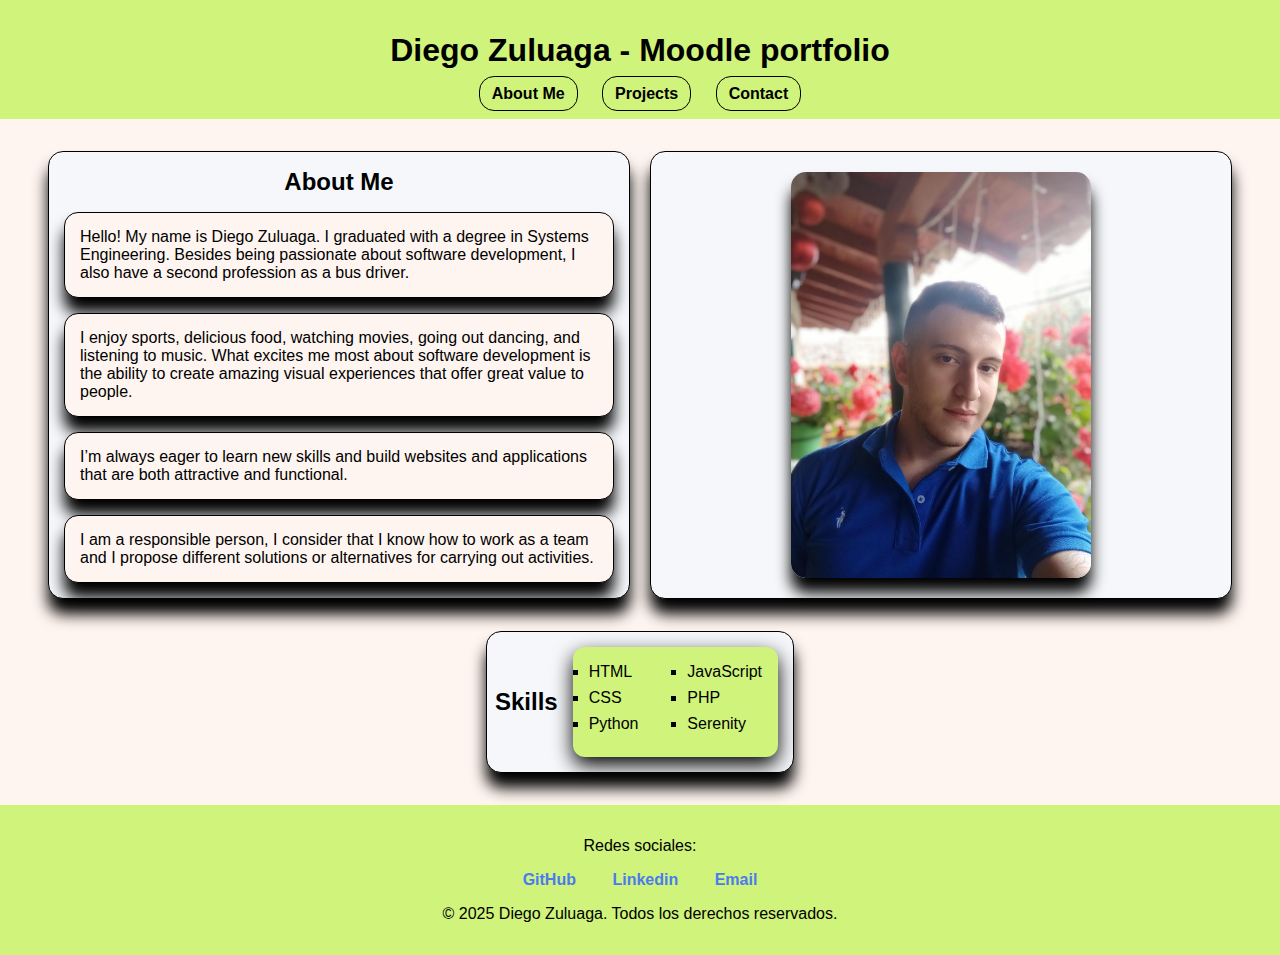
<file: index.html>
<!DOCTYPE html>
<html lang="es">
    <head>
        <meta charset="UTF-8">
        <meta name="viewport" content="width=device-width, initial-scale=1.0">
        <link rel="stylesheet" href="./assets/css/style.css">
        <title>About Me</title>
    </head>

    <body>

        <!-- header donde esta titulos y navegacion -->

        <header class="card__header">
            <h1 class="header__title">Diego Zuluaga - Moodle portfolio</h1>
            <nav class="header__navegation">
                <a href="./index.html" class="navegation__link">About Me</a>
                <a href="./src/html/projects.html" class="navegation__link">Projects</a>
                <a href="./src/html/contact.html" class="navegation__link">Contact</a>
            </nav>
        </header>

        <!-- main donde esta toda la informacion del couder como gustos y skills -->

        <main class="card__main">
            <section class="main__information">
                <div class="information__description">
                    <h2 class="description__title">About Me</h2>
                    <div class="description__couder">
                        <p class="couder__information">Hello! My name is Diego Zuluaga. I graduated with a degree in Systems Engineering. Besides being passionate about software development, I also have a second profession as a bus driver.</p>
                    </div>
                    <div class="description__couder">
                        <p class="couder__information">I enjoy sports, delicious food, watching movies, going out dancing, and listening to music. What excites me most about software development is the ability to create amazing visual experiences that offer great value to people.</p>
                    </div>
                    <div class="description__couder">
                        <p class="couder__information">I’m always eager to learn new skills and build websites and applications that are both attractive and functional.</p>
                    </div>
                    <div class="description__couder">
                        <p class="couder__information">I am a responsible person, I consider that I know how to work as a team and I propose different solutions or alternatives for carrying out activities.</p>
                    </div>
                </div>
                <div class="information__image">
                    <img src="./assets/images/WhatsApp Image 2025-04-22 at 11.57.29 PM.jpeg" alt="Foto perfil Diego zuluaga" class="image__presentation">    
                </div>
            </section>
            <div class="information__skills">
                <h2 class="skills__title">Skills</h2>
                <ul class="skills__list">
                    <li class="list__option">HTML</li>
                    <li class="list__option">CSS</li>
                    <li class="list__option">Python</li>
                    <li class="list__option">JavaScript</li>
                    <li class="list__option">PHP</li>
                    <li class="list__option">Serenity</li>
                </ul>
            </div>
        </main>
        
        <!-- footer donde estan las redes y derechos de autor -->

        <footer class="card__footer">
            <p class="footer__description">Redes sociales:</p>
            <section class="footer__contact">
                <a href="https://github.com/alejo11102001" target="_blank" class="contact__link">GitHub</a>
                <a href="https://linkedin.com/in/diego-alejandro-zuluaga-yepes-78279a338" target="_blank" class="contact__link">Linkedin</a>
                <a href="mailto:diego.zuluagaye@amigo.edu.co" target="_blank" class="contact__link">Email</a>
            </section>
            <p class="footer__description">&copy; 2025 Diego Zuluaga. Todos los derechos reservados.</p>
        </footer>
    </body>
</html>
</file>
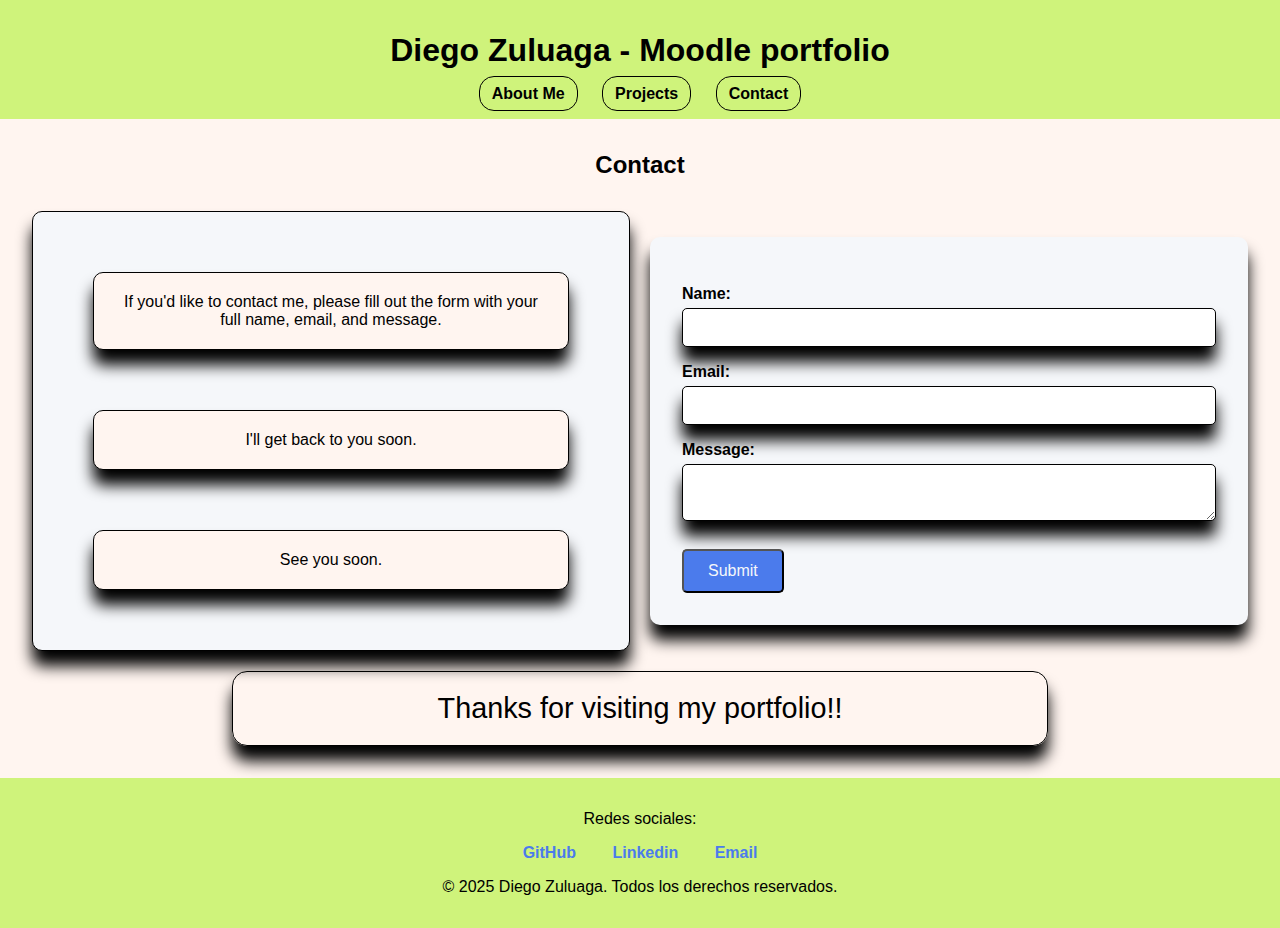
<file: src/html/contact.html>
<!DOCTYPE html>
<html lang="es">
    <head>
        <meta charset="UTF-8">
        <meta name="viewport" content="width=device-width, initial-scale=1.0">
        <link rel="stylesheet" href="../../assets/css/style3.css">
        <title>Contact</title>
    </head>

    <body>

        <!-- header donde esta titulos y navegacion -->

        <header class="card__header">
            <h1 class="header__title">Diego Zuluaga - Moodle portfolio</h1>
            <nav class="header__navegation">
                <a href="../../index.html" class="navegation__link">About Me</a>
                <a href="./projects.html" class="navegation__link">Projects</a>
                <a href="./contact.html" class="navegation__link">Contact</a>
            </nav>
        </header>
        
        <!-- main donde se encuentra los mensajes de despedida y el formulario de contacto -->

        <main class="card__main">
            <h2 class="main__title">Contact</h2>
            <section class="main__section">
                <div class="section__information">
                    <div class="information__div__information">
                        <p class="information__description">If you'd like to contact me, please fill out the form with your full name, email, and message.</p>
                    </div>
                    <div class="information__div__information">
                        <p class="information__description">I'll get back to you soon.</p>
                    </div>
                    <div class="information__div__information">
                        <p class="information__description">See you soon.</p>
                    </div>
                </div>
                <form class="section__contact">
                    <label class="contact__label">Name:</label>
                    <input type="text" class="contact__input" required>
                    <label class="contact__label">Email:</label>
                    <input type="email" class="contact__input" required>
                    <label class="contact__label" >Message:</label>
                    <textarea class="contact__input" required></textarea>
                    <input type="submit" class="contact__button">
                </form>
                <div class="section__bye">
                    <p class="bye__message">Thanks for visiting my portfolio!!</p>
                </div>
            </section>
        </main>

        <!-- footer donde estan las redes y derechos de autor -->

        <footer class="card__footer">
            <p class="footer__description">Redes sociales:</p>
            <section class="footer__contact">
                <a href="https://github.com/alejo11102001" target="_blank" class="contact__link">GitHub</a>
                <a href="https://linkedin.com/in/diego-alejandro-zuluaga-yepes-78279a338" target="_blank" class="contact__link">Linkedin</a>
                <a href="mailto:diego.zuluagaye@amigo.edu.co" target="_blank" class="contact__link">Email</a>
            </section>
            <p class="footer__description">&copy; 2025 Diego Zuluaga. Todos los derechos reservados.</p>
        </footer>
    </body>
</html>
</file>
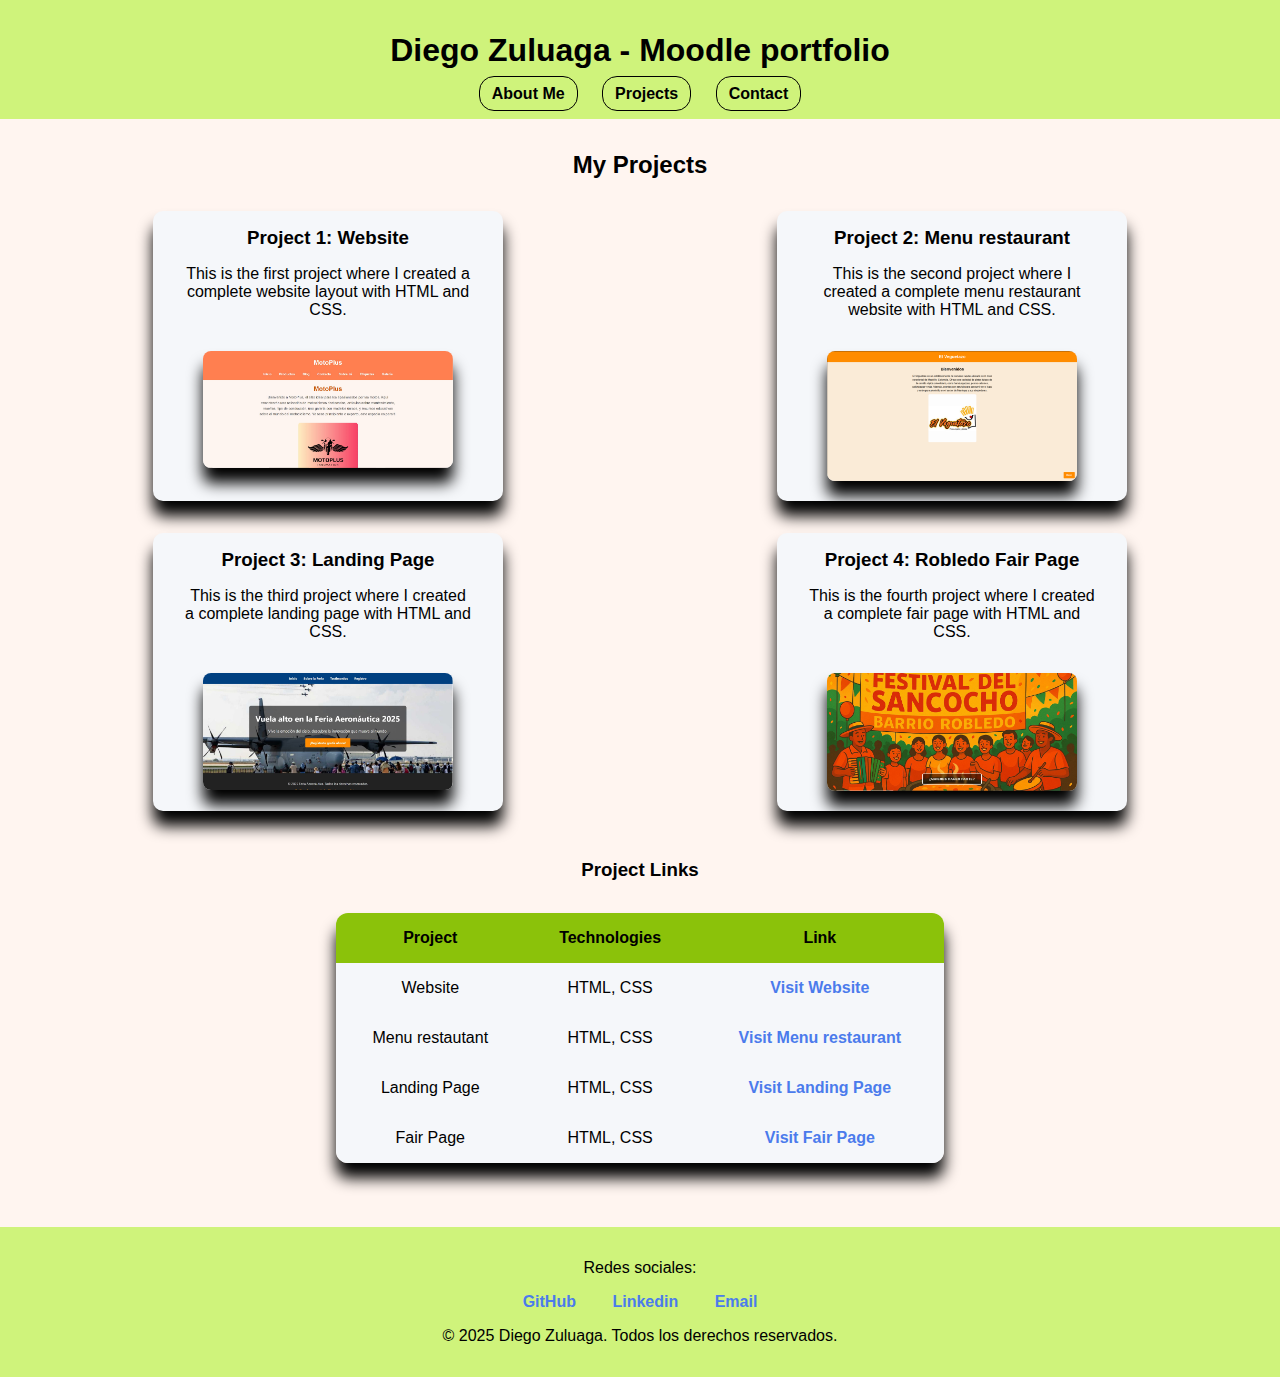
<file: src/html/projects.html>
<!DOCTYPE html>
<html lang="es">
    <head>
        <meta charset="UTF-8">
        <meta name="viewport" content="width=device-width, initial-scale=1.0">
        <link rel="stylesheet" href="../../assets/css/style2.css">
        <title>Projects</title>
    </head>

    <body>

        <!-- header donde esta titulos y navegacion -->

        <header class="card__header">
            <h1 class="header__title">Diego Zuluaga - Moodle portfolio</h1>
            <nav class="header__navegation">
                <a href="../../index.html" class="navegation__link">About Me</a>
                <a href="./projects.html" class="navegation__link">Projects</a>
                <a href="./contact.html" class="navegation__link">Contact</a>
            </nav>
        </header>

        <!-- main donde se encuentra los proyectos con su descripcion, imagen y enlaces directos -->

        <main class="card__main">
            <h2 class="main__title">My Projects</h2>
            <section class="main__projects">
                <div class="projects__div__projects">
                    <article class="projects__portfolio">
                        <h3 class="portfolio__title">Project 1: Website</h3>
                        <p class="portfolio__description">This is the first project where I created a complete website layout with HTML and CSS.</p>
                        <img src="../../assets/images/website.JPG" alt="Project website image" class="portfolio__image">
                    </article>
                </div>
                <div class="projects__div__projects">
                    <article class="projects__portfolio">
                        <h3 class="portfolio__title">Project 2: Menu restaurant</h3>
                        <p class="portfolio__description">This is the second project where I created a complete menu restaurant website with HTML and CSS.</p>
                        <img src="../../assets/images/Captura desde 2025-06-09 16-57-31.png" alt="Project menu restautant image" class="portfolio__image">
                    </article>
                </div>
                <div class="projects__div__projects">
                    <article class="projects__portfolio">
                        <h3 class="portfolio__title">Project 3: Landing Page</h3>
                        <p class="portfolio__description">This is the third project where I created a complete landing page with HTML and CSS.</p>
                        <img src="../../assets/images/landing.JPG" alt="Project Landing Page image" class="portfolio__image">
                    </article>
                </div>
                <div class="projects__div__projects">         
                    <article class="projects__portfolio">
                        <h3 class="portfolio__title">Project 4: Robledo Fair Page</h3>
                        <p class="portfolio__description">This is the fourth project where I created a complete fair page with HTML and CSS.</p>
                        <img src="../../assets/images/sexto.JPG" alt="Project fair page image" class="portfolio__image">
                    </article>
                </div>
            </section>
            <section class="main__links">
                <h3 class="main__title__projects">Project Links</h3>
                <table>
                    <tr>
                        <th>Project</th>
                        <th>Technologies</th>
                        <th>Link</th>
                    </tr>
                    <tr>
                        <td>Website</td>
                        <td>HTML, CSS</td>
                        <td><a href="https://alejo11102001.github.io/website/" target="_blank">Visit Website</a></td>
                    </tr>
                    <tr>
                        <td>Menu restautant</td>
                        <td>HTML, CSS</td>
                        <td><a href="https://alejo11102001.github.io/page_restaurant/" target="_blank">Visit Menu restaurant</a></td>
                    </tr>
                    <tr>
                        <td>Landing Page</td>
                        <td>HTML, CSS</td>
                        <td><a href="https://alejo11102001.github.io/landing_page/" target="_blank">Visit Landing Page</a></td>
                    </tr>
                    <tr>
                        <td>Fair Page</td>
                        <td>HTML, CSS</td>
                        <td><a href="https://alejo11102001.github.io/feria_barrio/" target="_blank">Visit Fair Page</a></td>
                    </tr>
                </table>
            </section>
        </main>

        <!-- footer donde estan las redes y derechos de autor -->

        <footer class="card__footer">
            <p class="footer__description">Redes sociales:</p>
            <section class="footer__contact">
                <a href="https://github.com/alejo11102001" target="_blank" class="contact__link">GitHub</a>
                <a href="https://linkedin.com/in/diego-alejandro-zuluaga-yepes-78279a338" target="_blank" class="contact__link">Linkedin</a>
                <a href="mailto:diego.zuluagaye@amigo.edu.co" target="_blank" class="contact__link">Email</a>
            </section>
            <p class="footer__description">&copy; 2025 Diego Zuluaga. Todos los derechos reservados.</p>
        </footer>
    </body>
</html>
</file>
<file: assets/css/style.css>
/*Reset*/
* {
    box-sizing: border-box;
    margin: 0;
    padding: 0;
}

/*Variables*/
:root {
    --blanco: #f5f7fa;
    --najanja-claro: #FFF5F0;
    --verde-oscuro: #8bc20a;
    --verde-fofo: #3ef108f3;
    --verde-claro: #cff37b;
    --negro: #000000;
    --azul: #4B7BEC;
    --font-main: 'Segoe UI', sans-serif;
}

body {
    background-color: var(--najanja-claro);
    font-family: var(--font-main); 
}

/* style header */

.card__header {
    background-color: var(--verde-claro);
    padding: 1rem; 
    text-align: center;
}

.header__title {
    text-align: center;
    margin: 1rem 0;
}

.navegation__link{
    text-decoration: none;
    color: var(--negro);
    font-weight: bold;
    border: 1px solid;
    border-radius: 15px;
    padding: 8px 12px;
    transition: background-color 0.3s ease; 
    margin: 0 10px;
}

.navegation__link:hover {
    background-color: var(--verde-oscuro);
    border-radius: 15px; 
}

/* style main */

.card__main {
    display: flex; 
    justify-content: space-around; 
    padding: 2rem;
    gap: 2rem; 
    flex-wrap: wrap; 
}

.main__information{
    display: grid;
    grid-template-columns: repeat(2, 1fr);
    gap: 20px;
}

.information__description{
    background-color: var(--blanco);
    border: 1px solid;
    border-radius: 15px;
    box-shadow: 0 15px 15px
    
}

.description__title{
    text-align: center;
    margin: 1rem 0;
    color: var(--negro);
}

.description__couder{
    background-color: var(--najanja-claro);
    padding: 15px;
    border: 1px solid;
    border-radius: 14px;
    margin: 15px;
    transition: transform 0.3s ease, box-shadow 0.3s ease;
    box-shadow: 0 15px 15px
}

.description__couder:hover {
    transform: translateY(-6px);
    box-shadow: 0 6px 20px var(--verde-fofo);
}

.information__image{
    background-color: var(--blanco);
    display: flex;
    justify-content: center;
    align-items: center;
    border: 1px solid;
    border-radius: 15px;
    box-shadow: 0 15px 15px
}

.image__presentation{
    border-radius: 15px;
    box-shadow: 0 15px 15px;
    transition: transform 0.3s ease, box-shadow 0.3s ease;
    width:300px; 
}

.image__presentation:hover{
    transform: translateY(-6px);
    box-shadow: 0 6px 20px var(--verde-fofo);
}


.information__skills{
    background-color: var(--blanco);
    display: flex;
    justify-content: space-between;
    align-items: center;
    border: 1px solid;
    border-radius: 15px;
    box-shadow: 0 15px 15px
}

.skills__title{
    margin-left: 8px;
}

.skills__list {
    list-style-type: square;
    padding-left: 1.5rem; 
    padding: 1rem; 
    column-count: 2; 
    column-gap: 1.5rem;
    margin: 15px;
    background-color: var(--verde-claro); 
    border-radius: 12px;
    box-shadow: 0 8px 20px;
    transition: transform 0.3s ease, box-shadow 0.3s ease;
}

.skills__list:hover{
    transform: translateY(-6px);
    background-color: var(--verde-oscuro);
}

.list__option {
    margin-bottom: 0.5rem; 
    font-weight: 500; 
}

/* style footer */

.card__footer {
    background-color: var(--verde-claro); 
    color: var(--negro); 
    padding: 2rem; 
    text-align: center; 
    font-size: 1rem; 
}

.footer__contact {
    margin: 1rem 0;
}

.contact__link {
    color: var(--azul); 
    text-decoration: none; 
    margin: 0 1rem; 
    font-weight: bold;
}

.contact__link:hover {
    text-decoration: underline;
}

/* Celulares: hasta 600px */
@media screen and (max-width: 600px) {
    .card__main {
        flex-direction: column;
        padding: 1rem;
    }

    .main__information {
        grid-template-columns: 1fr;
    }

    .image__presentation {
        width: 100%;
        max-width: 100%;
    }

    .skills__list {
        column-count: 1;
    }
}

/* Tablets (como iPad): entre 601px y 1024px */
@media screen and (min-width: 601px) and (max-width: 1024px) {
    .card__main {
        flex-direction: column;
        padding: 1.5rem;
    }

    .main__information {
        grid-template-columns: 1fr 1fr;
    }

    .image__presentation {
        width: 100%;
        max-width: 400px;
    }

    .skills__list {
        column-count: 1;
    }
}

/* Laptops: entre 1025px y 1440px */
@media screen and (min-width: 1025px) and (max-width: 1440px) {
    .card__main {
        padding: 2rem 3rem;
    }

    .main__information {
        grid-template-columns: repeat(2, 1fr);
    }

    .image__presentation {
        width: 300px;
    }

    .skills__list {
        column-count: 2;
    }
}

/* Monitores grandes: más de 1440px */
@media screen and (min-width: 1441px) {
    .card__main {
        padding: 3rem 6rem;
    }

    .main__information {
        grid-template-columns: repeat(2, 1fr);
    }

    .image__presentation {
        width: 350px;
    }
}
</file>
<file: assets/css/style3.css>
/*Reset*/
* {
    box-sizing: border-box;
    margin: 0;
    padding: 0;
}

/*Variables*/
:root {
    --blanco: #f5f7fa;
    --najanja-claro: #FFF5F0;
    --verde-oscuro: #8bc20a;
    --verde-fofo: #3ef108f3;
    --verde-claro: #cff37b;
    --negro: #000000;
    --azul: #4B7BEC;
    --font-main: 'Segoe UI', sans-serif;
}

body {
    background-color: var(--najanja-claro);
    font-family: var(--font-main); 
}

/* style header */

.card__header {
    background-color: var(--verde-claro);
    padding: 1rem; 
    text-align: center;
}

.header__title {
    text-align: center;
    margin: 1rem 0;
}

.navegation__link{
    text-decoration: none;
    color: var(--negro);
    font-weight: bold;
    border: 1px solid;
    border-radius: 15px;
    padding: 8px 12px;
    transition: background-color 0.3s ease; 
    margin: 0 10px;
}

.navegation__link:hover {
    background-color: var(--verde-oscuro);
    border-radius: 15px; 
}

/* style main */

.card__main {
    text-align: center;
    padding: 2rem;
}

.main__title{
    margin-bottom: 2rem;
    text-align: center;
}

.main__section{
    display: grid;
    grid-template-columns: repeat(2,1fr);
    align-items: center;
    gap: 20px;
}

.section__information{
    border: 1px solid;
    border-radius: 10px;
    background-color: var(--blanco);
    transition: background-color 0.3s ease; 
    box-shadow: 0 15px 15px; 
}

.section__information:hover{
    transform: translateY(-6px);
    box-shadow: 0 6px 20px var(--verde-fofo);
}

.information__div__information{
    background-color: #FFF5F0;
    margin: 60px;
    border-radius: 10px;
    border: 1px solid;
    text-align: center;
    box-shadow: 0 15px 15px; 
    transition: background-color 0.3s ease; 
}

.information__div__information:hover{
    transform: translateY(-6px);
    box-shadow: 0 6px 20px var(--verde-fofo);
}

.information__description{
    margin:20px;
}

.section__contact {
    display: inline-block;
    justify-content: center;
    background-color: var(--blanco); 
    padding: 2rem; 
    border-radius: 10px; 
    box-shadow: 0 15px 15px; 
    text-align: left; 
    transition: transform 0.3s ease, box-shadow 0.3s ease;
}

.section__contact:hover{
    transform: translateY(-6px);
    box-shadow: 0 6px 20px var(--verde-fofo);
}

.contact__label {
    display: block; 
    margin-top: 1rem; 
    font-weight: bold; 
}

.contact__input{
    width: 100%;
    padding: 0.6rem; 
    margin-top: 0.3rem; 
    border-radius: 5px; 
    font-size: 1rem; 
    border: 1px solid;
    box-shadow: 0 15px 15px; 
    transition: transform 0.3s ease, box-shadow 0.3s ease;
}

.contact__input:hover{
    transform: translateY(-6px);
    box-shadow: 0 6px 20px var(--verde-fofo);
}

.contact__button {
    margin-top: 1.5rem; 
    background-color: var(--azul); 
    color: var(--blanco); 
    padding: 0.7rem 1.5rem; 
    border-radius: 5px; 
    cursor: pointer; 
    font-size: 1rem; 
    transition: background-color 0.3s ease;
}

.contact__button:hover {
    background-color: var(--azul);
}

.section__bye{
    padding: 20px;
    border: 1px solid;
    grid-column: 1/3;
    margin-left: 300px;
    margin-right: 300px;
    border-radius: 15px;
    font-size: 30px;
    box-shadow: 0 15px 15px; 
    transition: background-color 0.3s ease;
    position: relative;
    animation: desplazar 3s;
}

.section__bye:hover{
    transform: translateY(-6px);
    box-shadow: 0 6px 20px var(--verde-fofo);
}

/* style footer */

.card__footer {
    background-color: var(--verde-claro); 
    color: var(--negro); 
    padding: 2rem; 
    text-align: center; 
    font-size: 1rem; 
}

.footer__contact {
    margin: 1rem 0;
}

.contact__link {
    color: var(--azul); 
    text-decoration: none; 
    margin: 0 1rem; 
    font-weight: bold;
}

.contact__link:hover {
    text-decoration: underline;
}

/* animation */

@keyframes desplazar {
    0% {
      transform: translateX(0);
    }
    100% {
      transform: translateX(100%);
    }
  }

/* media queries - cellphone */
@media screen and (max-width: 600px) {
    .main__section {
        grid-template-columns: 1fr;
    }

    .information_div_information {
        margin: 20px;
    }

    .section__contact {
        width: 100%;
        padding: 1rem;
        text-align: center;
    }

    .contact__input {
        font-size: 0.9rem;
    }

    .section__bye {
        grid-column: 1 / 2;
        margin: 20px;
        font-size: 1.2rem;
        text-align: center;
    }
}

/* media queries - ipads */
@media screen and (min-width: 601px) and (max-width: 1024px) {
    .main__section {
        grid-template-columns: 1fr 1fr;
    }

    .information_div_information {
        margin: 40px;
    }

    .section__contact {
        width: 100%;
        text-align: left;
    }

    .section__bye {
        grid-column: 1 / 3;
        margin-left: 100px;
        margin-right: 100px;
        font-size: 1.5rem;
    }
}

/* media queries - laptops */
@media screen and (min-width: 1025px) and (max-width: 1440px) {
    .main__section {
        grid-template-columns: repeat(2, 1fr);
    }

    .information_div_information {
        margin: 60px;
    }

    .section__bye {
        margin-left: 200px;
        margin-right: 200px;
        font-size: 1.8rem;
    }
}

/* media queries - monitors */
@media screen and (min-width: 1441px) {
    .main__section {
        grid-template-columns: repeat(2, 1fr);
    }

    .section__bye {
        margin-left: 300px;
        margin-right: 300px;
        font-size: 2rem;
    }
}
</file>
<file: assets/css/style2.css>
/*Reset*/
* {
    box-sizing: border-box;
    margin: 0;
    padding: 0;
}

/*Variables*/
:root {
    --blanco: #f5f7fa;
    --najanja-claro: #FFF5F0;
    --verde-oscuro: #8bc20a;
    --verde-fofo: #3ef108f3;
    --verde-claro: #cff37b;
    --negro: #000000;
    --azul: #4B7BEC;
    --font-main: 'Segoe UI', sans-serif;
}

body {
    background-color: var(--najanja-claro);
    font-family: var(--font-main); 
}

/* style header */

.card__header {
    background-color: var(--verde-claro);
    padding: 1rem; 
    text-align: center;
}

.header__title {
    text-align: center;
    margin: 1rem 0;
}

.navegation__link{
    text-decoration: none;
    color: var(--negro);
    font-weight: bold;
    border: 1px solid;
    border-radius: 15px;
    padding: 8px 12px;
    transition: background-color 0.3s ease; 
    margin: 0 10px;
}

.navegation__link:hover {
    background-color: var(--verde-oscuro);
    border-radius: 15px; 
}

/* style main */

.card__main {
    text-align: center;
    padding: 2rem;
}

.main__title{
    margin-bottom: 2rem;
    text-align: center;
}

.main__projects {
    display: grid; 
    grid-template-columns: repeat(2, 1fr);
    gap: 2rem; 
}

.projects__div__projects{
    display: flex;
    justify-content: center;
}

.projects__portfolio {
    background-color: var(--blanco); 
    padding: 1rem; 
    border-radius: 10px; 
    box-shadow: 0 15px 15px; 
    width: 350px;
    transition: transform 0.3s ease, box-shadow 0.3s ease;
}

.projects__portfolio:hover{
    transform: translateY(-6px);
    box-shadow: 0 6px 20px var(--verde-fofo);
}

.portfolio__description{
    padding: 1rem;
}

.portfolio__image {
    width: 250px;
    margin-top: 1rem; 
    border-radius: 8px;
    box-shadow: 0 15px 15px;
    transition: transform 0.3s ease, box-shadow 0.3s ease;
}

.portfolio__image:hover{
    transform: translateY(-6px);
    box-shadow: 0 6px 20px var(--verde-fofo);
}

.main__title__projects{
    margin-top: 3rem;
}

table {
    width: 50%; 
    margin: 2rem auto;
    border-spacing: 0; 
    box-shadow: 0 15px 15px;
    border-radius: 12px;
    overflow: hidden;
    font-family: var(--font-main)
}

table:hover{
    transform: translateY(-6px);
    box-shadow: 0 6px 20px var(--verde-fofo);
}

th, td {
    padding: 1rem;
    text-align: center; 
    background-color: var(--blanco); 
    color: var(--negro); 
}

th {
    background-color: var(--verde-oscuro); 
    color: var(--negro); 
    font-weight: bold; 
}

tr:hover td {
    background-color: var(--verde-claro); 
    transition: background-color 0.3s ease; 
}

table a {
    color: var(--azul); 
    text-decoration: none; 
    font-weight: bold; 
}

a:hover {
    text-decoration: underline;
}

/* style footer */

.card__footer {
    background-color: var(--verde-claro); 
    color: var(--negro); 
    padding: 2rem; 
    text-align: center; 
    font-size: 1rem; 
}

.footer__contact {
    margin: 1rem 0;
}

.contact__link {
    color: var(--azul); 
    text-decoration: none; 
    margin: 0 1rem; 
    font-weight: bold;
}

.contact__link:hover {
    text-decoration: underline;
}
</file>
